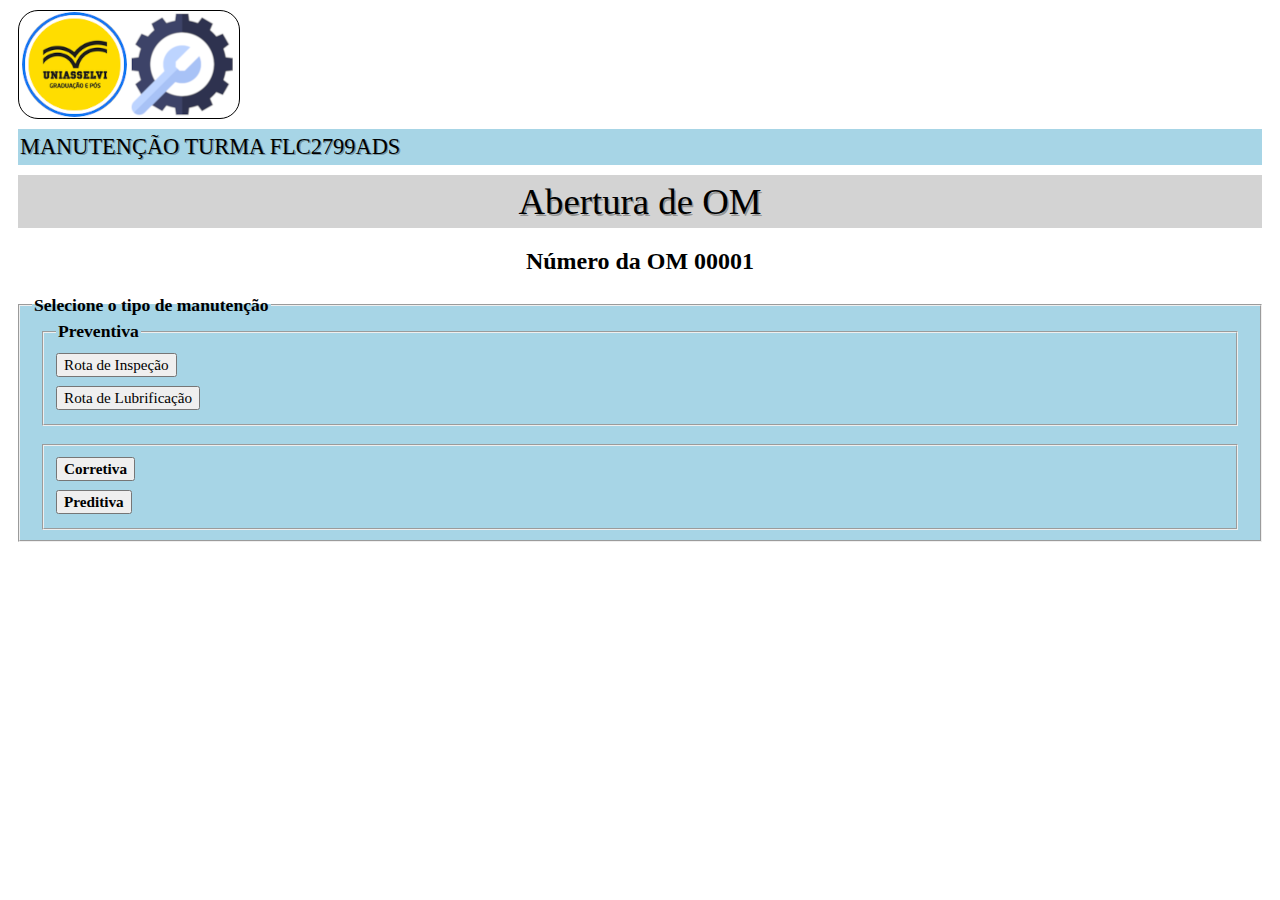
<file: index.html>
<!DOCTYPE html>
<html lang="pt-br">
<head>
    <meta charset="UTF-8">
    <meta http-equiv="X-UA-Compatible" content="IE=edge">
    <meta name="viewport" content="width=device-width, initial-scale=1.0">
    <link rel="shortcut icon" href="img-manut/favicon.ico" type="image/x-icon">
    <title>Ordem de manutenção</title>
    <style>
        * {
            font-family: Cambria, Cochin, Georgia, Times, 'Times New Roman', serif;           
        }        

        header { /* Cabeçalho */ 
            height: auto;
            margin: 5px;
            text-align: center;      
        }

        header > h1 {                     
            font-size: 2.3em;
            font-weight: normal;        
            margin: 5px;
            background-color: lightgray;            
            text-shadow: 1.5px 1.5px 0px rgba(0, 0, 0, 0.30);
            text-align: center;
            padding: 5px;
        }
        
        div.bloco {
            background-image: url("img-manut/manut.png");
            height: 107px;
            width: 220px;
            border: 1px solid black;
            border-radius: 20px;
            margin: 10px;
        }
               
        p {
            background-color: rgb(167, 213, 230);
            font-size: 1.4em;
            font-weight: normal;        
            margin-bottom: 10px;
            text-shadow: 1.4px 1.4px 0px rgba(0, 0, 0, 0.30);
            margin: 10px;
            padding: 5px 2px 5px 2px;
        }
        
        fieldset {
            background-color: rgb(167, 213, 230);
            margin: 0px 10px 0px 10px;
        }
        
        legend {
            font-weight: bolder;
            font-size: 1.1em;              
        }

        button {
            font-size: 0.95em;
            margin: 5px 0px 4px 0px;
            cursor: pointer;           
        }        
        
    </style>   
</head>
<body>
    <div class="bloco" id="q1"></div>
    <p>MANUTENÇÃO TURMA FLC2799ADS</p>
    <header> <!-- Cabeçalho -->          
        <h1>Abertura de OM</h1>
        <h2>Número da OM 00001</h2>
    </header>   
    
    <fieldset>
        <legend>Selecione o tipo de manutenção</legend>
        <fieldset>
            <legend>Preventiva</legend>
            <a href="tipos-mant/insp.html" target="_blank"><button>Rota de Inspeção</button></a><br>
            <a href="tipos-mant/lubr.html" target="_blank"><button>Rota de Lubrificação</button></a>
        </fieldset><br>
        
        <fieldset>
            <a href="tipos-mant/corr.html" target="_blank"><button><b>Corretiva</b></button></a><br>
            <a href="tipos-mant/pred.html" target="_blank"><button><b>Preditiva</b></button></a>
        </fieldset>        
    </fieldset>
</body>
</html>
</file>
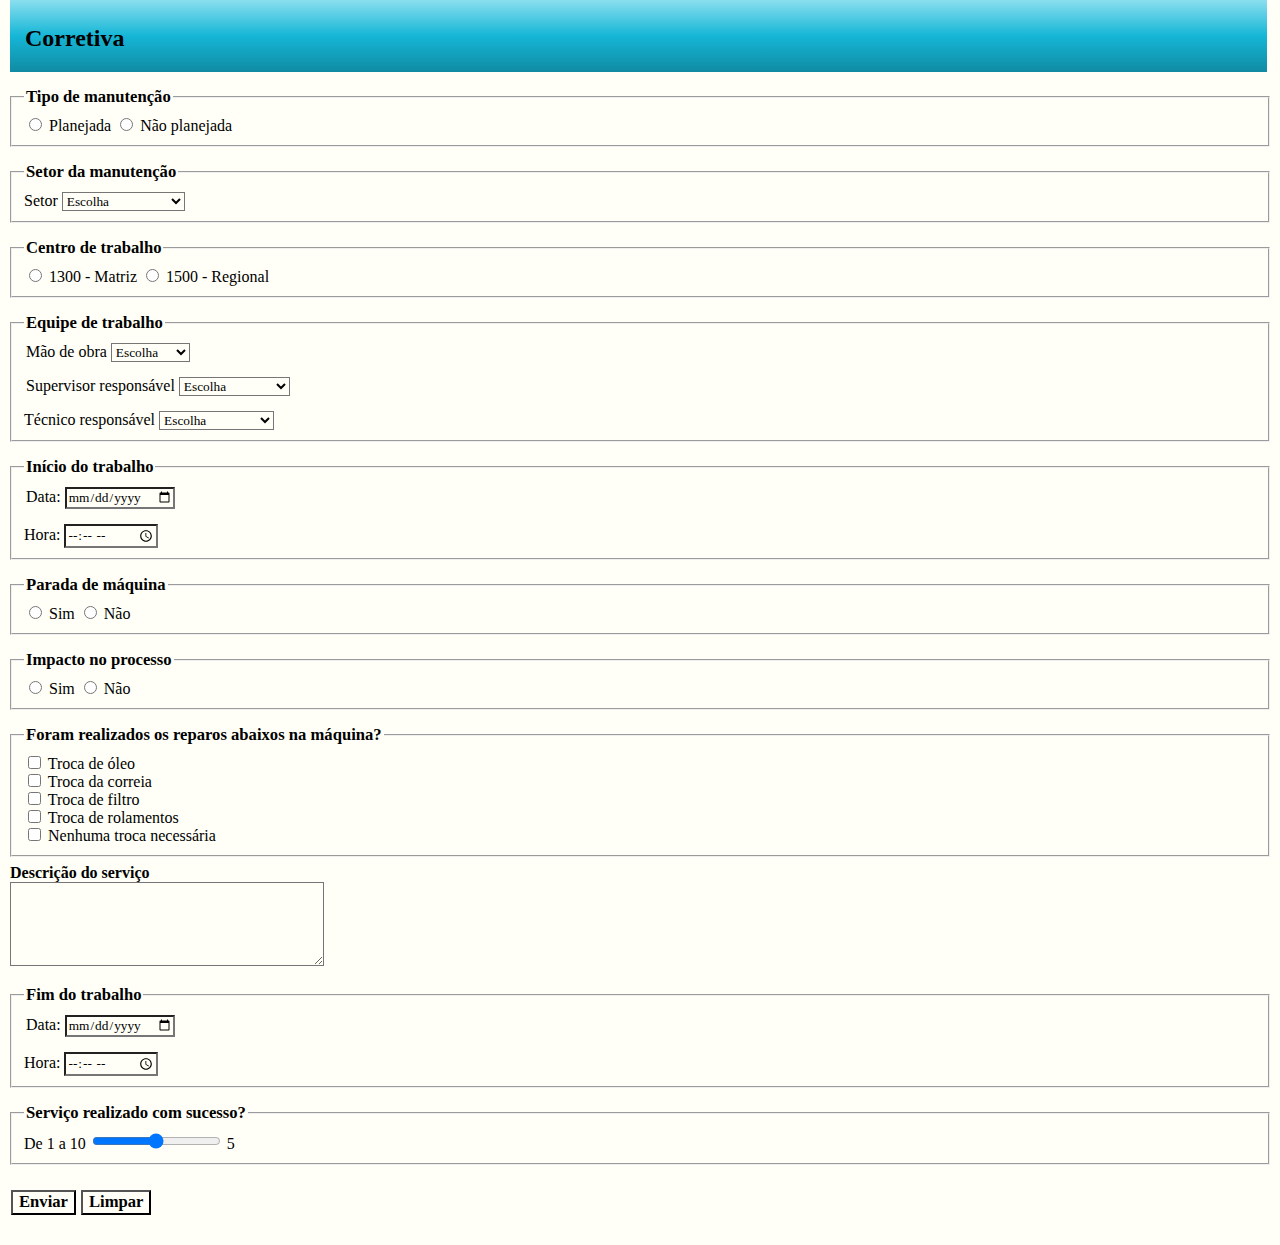
<file: tipos-mant/corr.html>
<!DOCTYPE html>
<html lang="pt-br">
<head>
    <meta charset="UTF-8">
    <meta http-equiv="X-UA-Compatible" content="IE=edge">
    <meta name="viewport" content="width=device-width, initial-scale=1.0">
    <title>Corretiva</title>
    <link rel="stylesheet" href="manutencao/style.css">
</head>
<body>
    <h2>Corretiva</h2>
    <form action="cadastro.php" method="post" autocomplete="on">
        <fieldset>
            <legend>Tipo de manutenção</legend>
            <input type="radio" name="manutencao" id="iplan"> <label for="iplan">Planejada</label>
            <input type="radio" name="manutencao" id="inplan"> <label for="inplan">Não planejada</label>
        </fieldset>

        <fieldset>
            <legend>Setor da manutenção</legend>                            
                <label for="iset">Setor</label>
                <select name="setor" id="iset">
        
                    <option value="" selected>Escolha</option>
                    <optgroup label="Produção">
                        <option>Elétricos</option>
                        <option>Motores</option>
                        <option>Recebimento</option>
                        <option>Saída</option>
                    </optgroup>
                    <optgroup label="Qualidade">
                        <option>Laboratório</option>
                        <option>Liberação</option>
                        <option>Materiais</option>
                    </optgroup>
                    <optgroup label="Administrativo">
                        <option>Escritórios</option>
                        <option>Banheiros</option>
                        <option>Sala de reuniões</option>
                    </optgroup>        
                </select>            
        </fieldset>

        <fieldset>
            <legend>Centro de trabalho</legend>
            <input type="radio" name="centro" id="imatriz"> <label for="imatriz">1300 - Matriz</label>
            <input type="radio" name="centro" id="ireg"> <label for="ireg">1500 - Regional</label>
        </fieldset>

        <fieldset>
            <legend>Equipe de trabalho</legend>
                <p>             
                <label for="iequip">Mão de obra</label>
                <select name="equipe" id="iequip">        
                    <option value="" selected>Escolha</option>
                    <option>Elétrico</option>
                    <option>Mecânico</option>
                    <option>Hidráulico</option>
                    <option>Cívil</option>                                   
                </select>
                <p>
                    <label for="isup">Supervisor responsável</label>
                    <select name="supervisor" id="isup">
                        <option value="" selected>Escolha</option>
                        <option>Trevor Philips</option>
                        <option>Tracey de Santa</option>
                        <option>Franklin Clinton</option>
                        <option>Lamar Davis</option>
                    </select>
                </p>              
                <label for="itec">Técnico responsável</label>
                <select name="tecnico" id="itec">        
                    <option value="" selected>Escolha</option>
                    <option>Coringa</option>
                    <option>Batman</option>
                    <option>Arlequina Harley</option>
                    <option>Bane</option>                                 
                </select>           
        </fieldset>
        
        <fieldset>
            <legend>Início do trabalho</legend> 
            <p>
                <label for="idata">Data: </label>
                <input type="date" name="data" id="idata">
            </p>
            <p id="dh">
                <label for="ihora">Hora: </label>
                <input type="time" name="hora" id="ihora">
            </p>
        </fieldset>
        
        <fieldset>
            <legend>Parada de máquina</legend>
            <input type="radio" name="parada" id="icpar"> <label for="icpar">Sim</label>
            <input type="radio" name="parada" id="ispar"> <label for="ispar">Não</label>
        </fieldset>

        <fieldset>
            <legend>Impacto no processo</legend>
            <input type="radio" name="impacto" id="icimp"> <label for="icimp">Sim</label>
            <input type="radio" name="impacto" id="isimp"> <label for="isimp">Não</label>
        </fieldset>

        <fieldset id="observacao">
            <legend>Foram realizados os reparos abaixos na máquina?</legend>
            <input type="checkbox" name="oleo" id="ioleo"> <label for="ioleo">Troca de óleo</label><br>
            <input type="checkbox" name="correia" id="icorreia"> <label for="icorreia">Troca da correia</label> <br>
            <input type="checkbox" name="filtro" id="ifiltro"> <label for="ifiltro">Troca de filtro</label> <br>
            <input type="checkbox" name="rolam" id="irolam"> <label for="irolam">Troca de rolamentos</label> <br>
            <input type="checkbox" name="nenhum" id="inenhum"> <label for="inenhum">Nenhuma troca necessária</label>
        </fieldset>      

        <p>            
            <label for="imsg"><b>Descrição do serviço</b></label><br>
            <textarea name="msg" id="imsg" cols="40" rows="5"></textarea>
        </p>

        <fieldset>
            <legend>Fim do trabalho</legend> 
            <p>
                <label for="fdata">Data: </label>
                <input type="date" name="data" id="fdata">
            </p>
            <p id="dh">
                <label for="fhora">Hora: </label>
                <input type="time" name="hora" id="fhora">
            </p>
        </fieldset>
        
            <fieldset>
                <legend>Serviço realizado com sucesso?</legend>
                <label for="inum">De 1 a 10</label>
                <input type="range" name="num" id="inum" min="0" max="10" value="5"
                oninput="ival.innerHTML = Number(inum.value)">
                <output id="ival">5</output>
            </fieldset>   

        <p>           
            <input id="enviar" type="submit" value="Enviar">
            <input id="enviar" type="reset" value="Limpar">
        </p>
    </form>
</body>
</html>
</file>
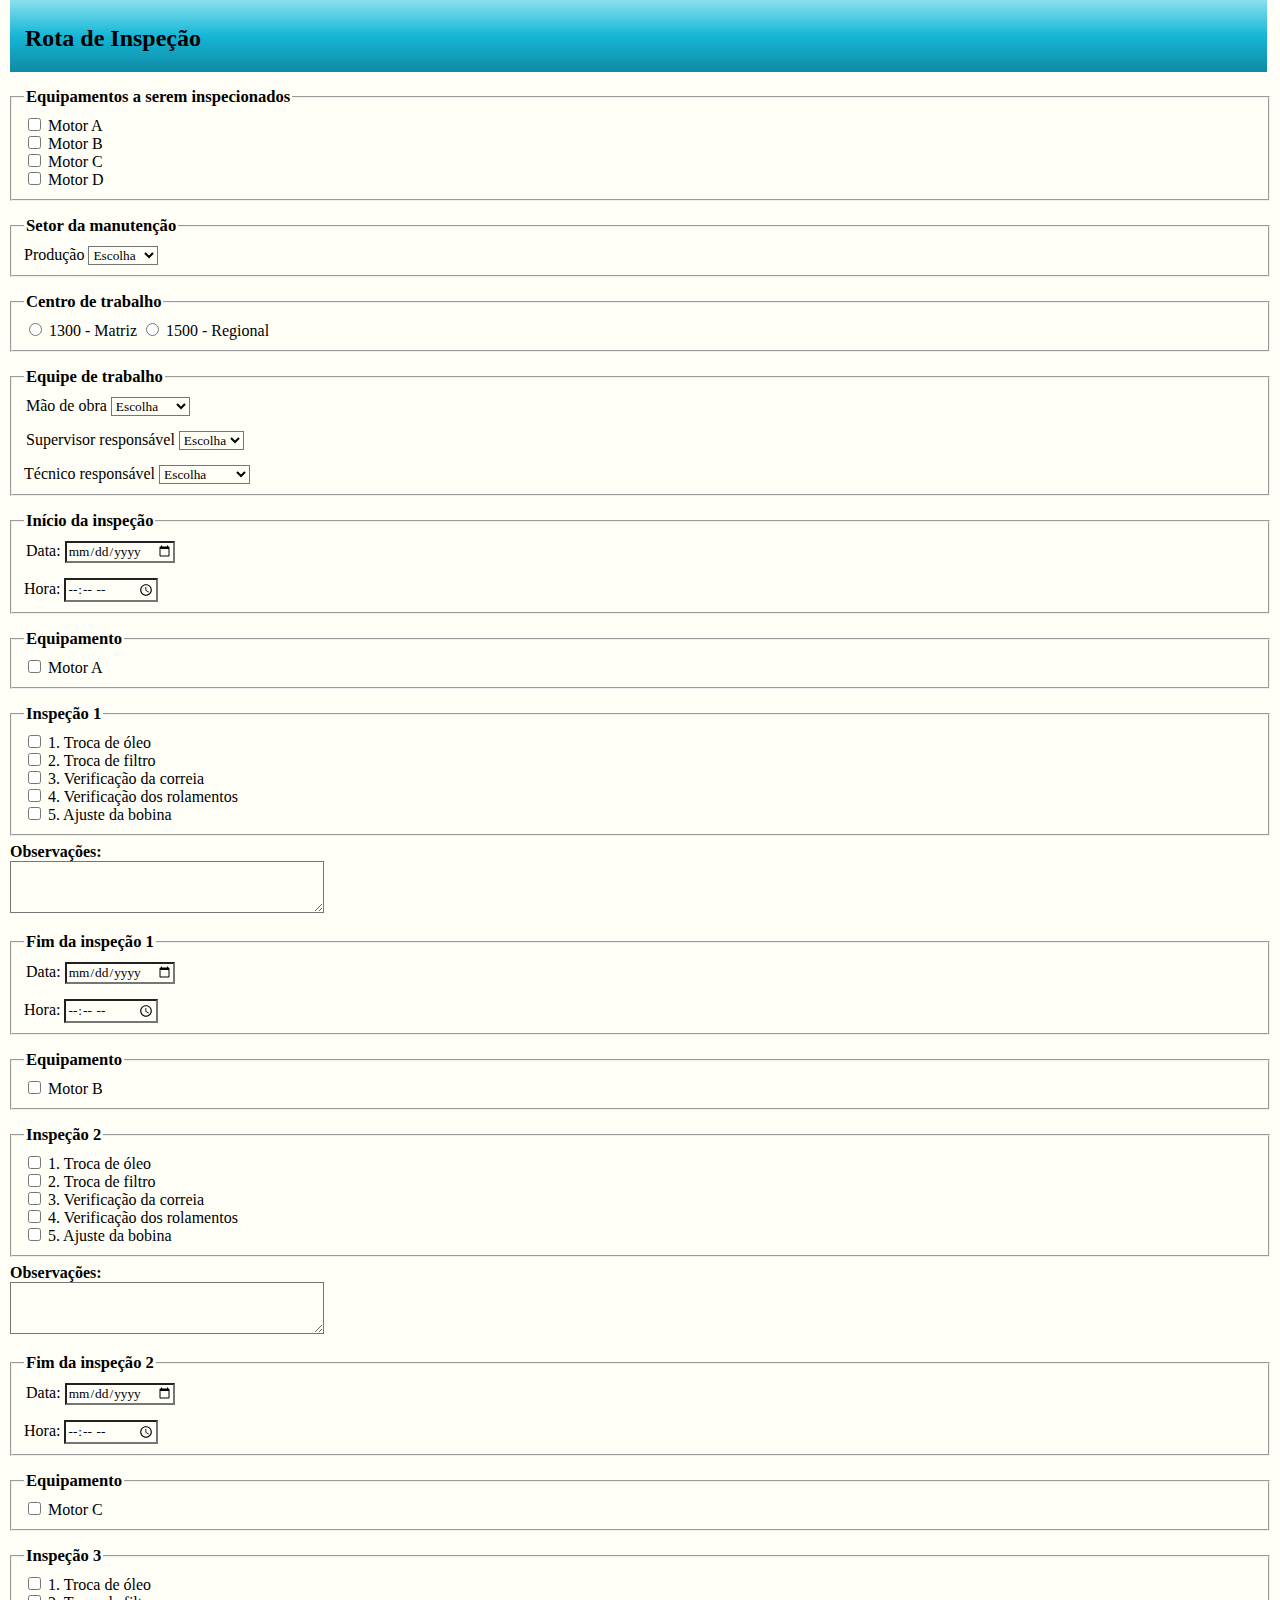
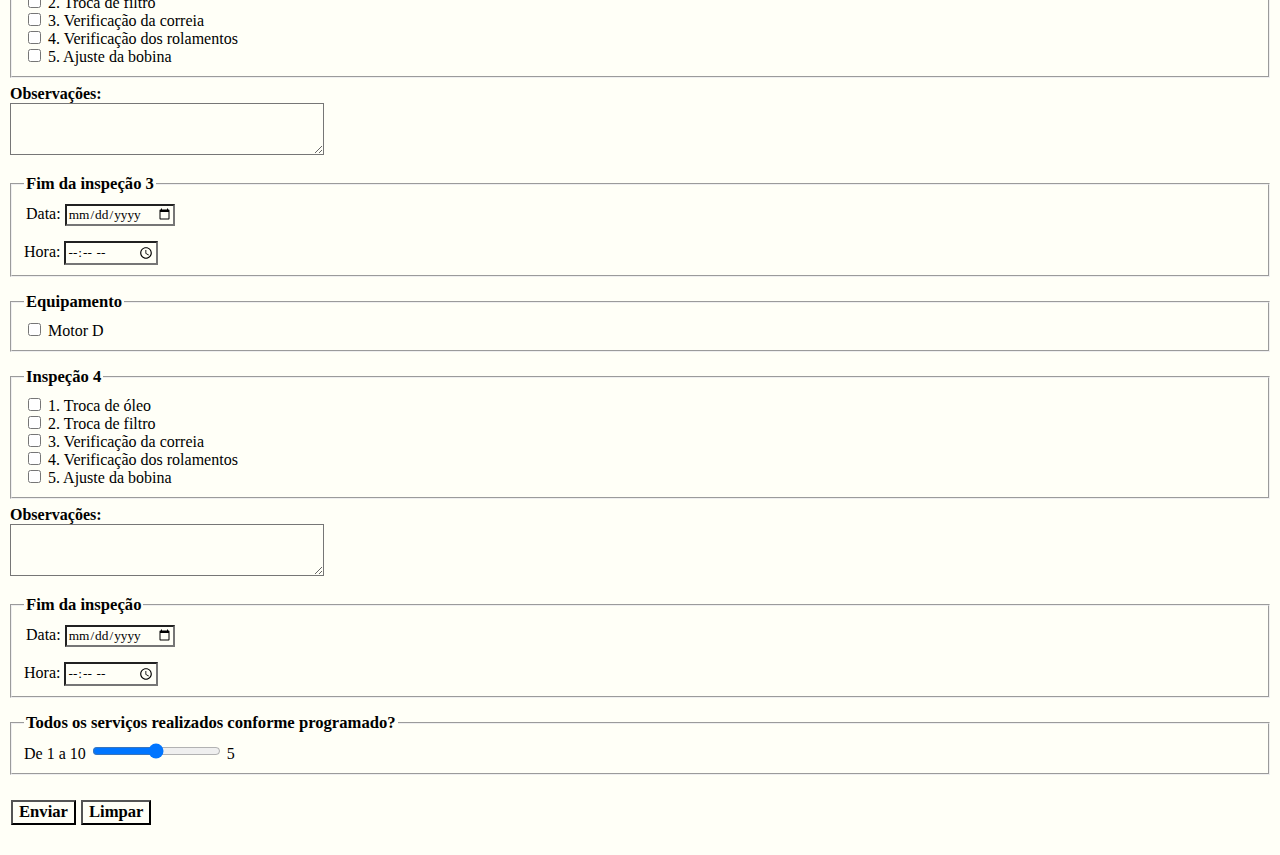
<file: tipos-mant/insp.html>
<!DOCTYPE html>
<html lang="pt-br">
<head>
    <meta charset="UTF-8">
    <meta http-equiv="X-UA-Compatible" content="IE=edge">
    <meta name="viewport" content="width=device-width, initial-scale=1.0">
    <title>Rota de Inspeção</title>
    <link rel="stylesheet" href="manutencao/style.css">
</head>
<body>
    <h2>Rota de Inspeção</h2>
    <form action="cadastro.php" method="post" autocomplete="on">
        <fieldset>
            <legend>Equipamentos a serem inspecionados</legend>
            <input type="checkbox" name="motorA" id="imotorA"> <label for="imotorA">Motor A</label><br>
            <input type="checkbox" name="motorB" id="imotorB"> <label for="imotorB">Motor B</label> <br>
            <input type="checkbox" name="motorC" id="imotorC"> <label for="imotorC">Motor C</label> <br>
            <input type="checkbox" name="motorD" id="imotorD"> <label for="imotorD">Motor D</label>            
        </fieldset>       

        <fieldset>
            <legend>Setor da manutenção</legend>                            
                <label for="iset">Produção</label>
                <select name="setor" id="iset">        
                    <option value="" selected>Escolha</option>
                    <option>Elétricos</option>
                    <option>Motores</option> 
                </select>            
        </fieldset>

        <fieldset>
            <legend>Centro de trabalho</legend>
            <input type="radio" name="centro" id="imatriz"> <label for="imatriz">1300 - Matriz</label>
            <input type="radio" name="centro" id="ireg"> <label for="ireg">1500 - Regional</label>
        </fieldset>

        <fieldset>
            <legend>Equipe de trabalho</legend>
                <p>                         
                <label for="iequip">Mão de obra</label>
                <select name="equipe" id="iequip">        
                    <option value="" selected>Escolha</option>
                    <option>Elétrico</option>
                    <option>Mecânico</option>
                    <option>Hidráulico</option>
                    <option>Cívil</option>
                </select>
                <p>
                    <label for="isup">Supervisor responsável</label>
                    <select name="supervisor" id="isup">
                        <option value="" selected>Escolha</option>
                        <option>Adilson</option>
                        <option>Pedro</option>
                        <option>José</option>
                        <option>Carlos</option>
                    </select>
                </p>              
                <label for="itec">Técnico responsável</label>
                <select name="tecnico" id="itec">        
                    <option value="" selected>Escolha</option>
                    <option>Marcão</option>
                    <option>Joselito</option>
                    <option>Tonhão</option>
                    <option>Miguelzinho</option>
                </select>           
        </fieldset>
        
        <fieldset>
            <legend>Início da inspeção</legend> 
            <p>
                <label for="idata">Data: </label>
                <input type="date" name="data" id="idata">
            </p>
            <p id="dh">
                <label for="ihora">Hora: </label>
                <input type="time" name="hora" id="ihora">
            </p>
        </fieldset>
        
        <fieldset>
            <legend>Equipamento</legend>
            <input type="checkbox" name="motorA" id="imotorA"> <label for="imotorA">Motor A</label>            
        </fieldset> 

        <fieldset id="observacao">
            <legend>Inspeção 1</legend>
            <input type="checkbox" name="oleo" id="ioleo"> <label for="ioleo">1. Troca de óleo</label><br>
            <input type="checkbox" name="filtro" id="ifiltro"> <label for="ifiltro">2. Troca de filtro</label> <br>
            <input type="checkbox" name="correiaver" id="icorreiaver"> <label for="icorreiaver">3. Verificação da correia</label> <br>
            <input type="checkbox" name="rolamver" id="irolamver"> <label for="irolamver">4. Verificação dos rolamentos</label> <br>
            <input type="checkbox" name="bobina" id="ibobina"> <label for="inbobina">5. Ajuste da bobina</label>
        </fieldset>       

        <p>            
            <label for="iobs"><b>Observações:</b></label><br>
            <textarea name="msg" id="iobs" cols="40" rows="3"></textarea>
        </p>

        <fieldset>
            <legend>Fim da inspeção 1</legend> 
            <p>
                <label for="fdata1">Data: </label>
                <input type="date" name="data" id="fdata1">
            </p>
            <p id="dh">
                <label for="fhora1">Hora: </label>
                <input type="time" name="hora" id="fhora1">
            </p>
        </fieldset>

        <fieldset>
            <legend>Equipamento</legend>
            <input type="checkbox" name="motorB" id="imotorB"> <label for="imotorB">Motor B</label>            
        </fieldset> 

        <fieldset id="observacao">
            <legend>Inspeção 2</legend>
            <input type="checkbox" name="oleo" id="ioleo"> <label for="ioleo">1. Troca de óleo</label><br>
            <input type="checkbox" name="filtro" id="ifiltro"> <label for="ifiltro">2. Troca de filtro</label> <br>
            <input type="checkbox" name="correiaver" id="icorreiaver"> <label for="icorreiaver">3. Verificação da correia</label> <br>
            <input type="checkbox" name="rolamver" id="irolamver"> <label for="irolamver">4. Verificação dos rolamentos</label> <br>
            <input type="checkbox" name="bobina" id="ibobina"> <label for="inbobina">5. Ajuste da bobina</label>
        </fieldset>       

        <p>            
            <label for="iobs"><b>Observações:</b></label><br>
            <textarea name="msg" id="iobs" cols="40" rows="3"></textarea>
        </p>

        <fieldset>
            <legend>Fim da inspeção 2</legend> 
            <p>
                <label for="fdata2">Data: </label>
                <input type="date" name="data" id="fdata2">
            </p>
            <p id="dh">
                <label for="fhora2">Hora: </label>
                <input type="time" name="hora" id="fhora2">
            </p> 
        </fieldset>

        <fieldset>
            <legend>Equipamento</legend>
            <input type="checkbox" name="motorC" id="imotorC"> <label for="imotorC">Motor C</label>           
        </fieldset> 

        <fieldset id="observacao">
            <legend>Inspeção 3</legend>
            <input type="checkbox" name="oleo" id="ioleo"> <label for="ioleo">1. Troca de óleo</label><br>
            <input type="checkbox" name="filtro" id="ifiltro"> <label for="ifiltro">2. Troca de filtro</label> <br>
            <input type="checkbox" name="correiaver" id="icorreiaver"> <label for="icorreiaver">3. Verificação da correia</label> <br>
            <input type="checkbox" name="rolamver" id="irolamver"> <label for="irolamver">4. Verificação dos rolamentos</label> <br>
            <input type="checkbox" name="bobina" id="ibobina"> <label for="inbobina">5. Ajuste da bobina</label>
        </fieldset>       

        <p>            
            <label for="iobs"><b>Observações:</b></label><br>
            <textarea name="msg" id="iobs" cols="40" rows="3"></textarea>
        </p>

        <fieldset>
            <legend>Fim da inspeção 3</legend> 
            <p>
                <label for="fdata3">Data: </label>
                <input type="date" name="data" id="fdata3">
            </p>
            <p id="dh">
                <label for="fhora3">Hora: </label>
                <input type="time" name="hora" id="fhora3">
            </p>
        </fieldset>

        <fieldset>
            <legend>Equipamento</legend>
            <input type="checkbox" name="motorD" id="imotorD"> <label for="imotorD">Motor D</label>            
        </fieldset> 

        <fieldset id="observacao">
            <legend>Inspeção 4</legend>
            <input type="checkbox" name="oleo" id="ioleo"> <label for="ioleo">1. Troca de óleo</label><br>
            <input type="checkbox" name="filtro" id="ifiltro"> <label for="ifiltro">2. Troca de filtro</label> <br>
            <input type="checkbox" name="correiaver" id="icorreiaver"> <label for="icorreiaver">3. Verificação da correia</label> <br>
            <input type="checkbox" name="rolamver" id="irolamver"> <label for="irolamver">4. Verificação dos rolamentos</label> <br>
            <input type="checkbox" name="bobina" id="ibobina"> <label for="ibobina">5. Ajuste da bobina</label>
        </fieldset>       

        <p>            
            <label for="iobs"><b>Observações:</b></label><br>
            <textarea name="msg" id="iobs" cols="40" rows="3"></textarea>
        </p>

        <fieldset>
            <legend>Fim da inspeção</legend> 
            <p>
                <label for="fdata">Data: </label>
                <input type="date" name="data" id="fdata">
            </p>
            <p id="dh">
                <label for="fhora">Hora: </label>
                <input type="time" name="hora" id="fhora">
            </p>
        </fieldset>
        
            <fieldset>
                <legend>Todos os serviços realizados conforme programado?</legend>
                <label for="inum">De 1 a 10</label>
                <input type="range" name="num" id="inum" min="0" max="10" value="5"
                oninput="ival.innerHTML = Number(inum.value)">
                <output id="ival">5</output>
            </fieldset>      

        <p>
            <input id="enviar" type="submit" value="Enviar">
            <input id="enviar" type="reset" value="Limpar">
        </p>
    </form>
</body>
</html>
</file>
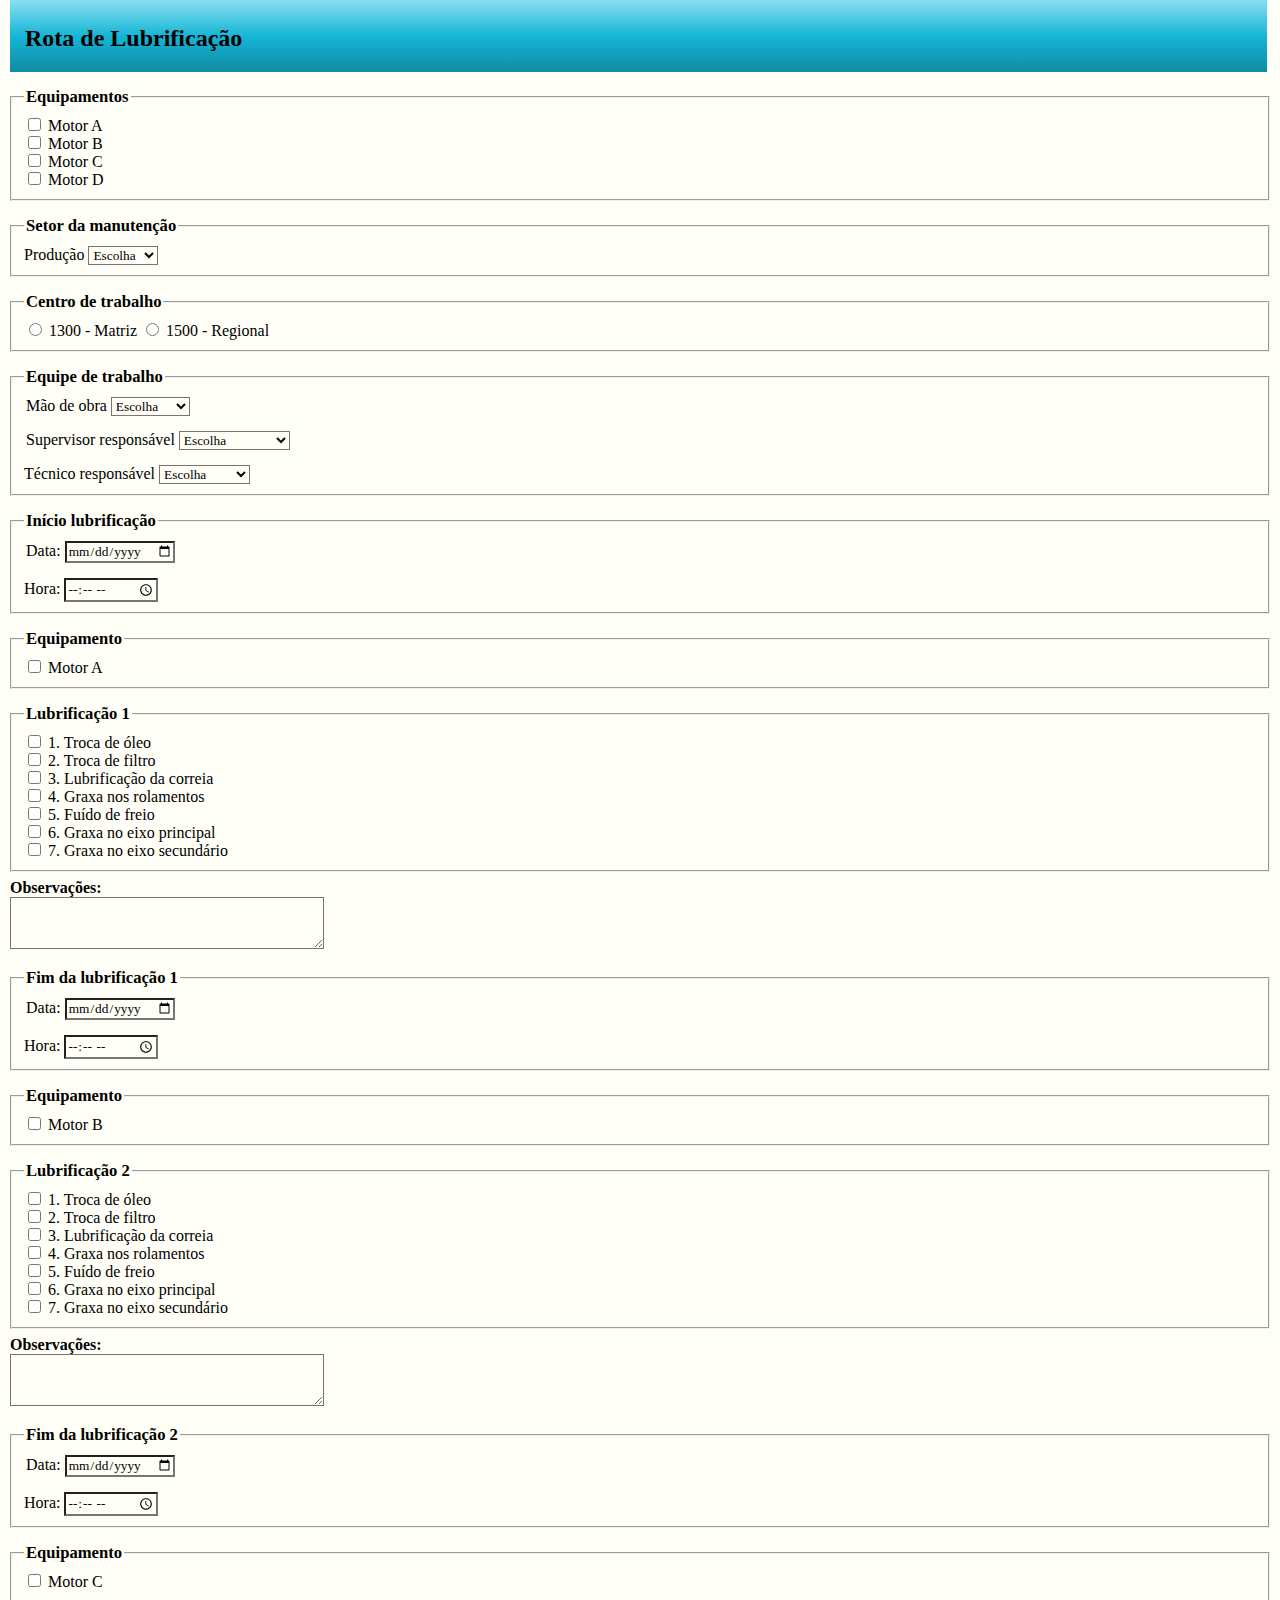
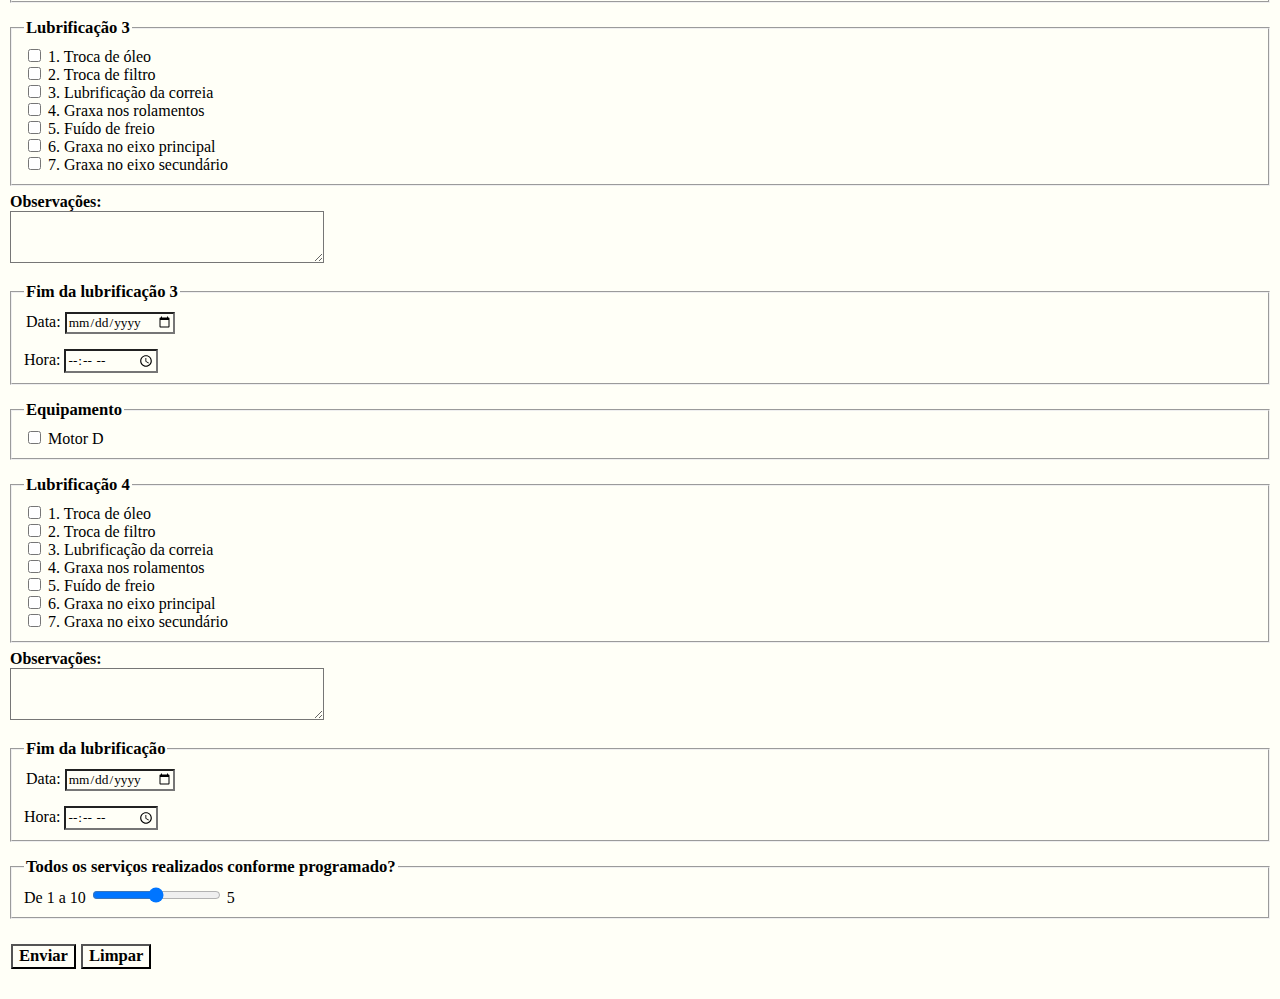
<file: tipos-mant/lubr.html>
<!DOCTYPE html>
<html lang="pt-br">
<head>
    <meta charset="UTF-8">
    <meta http-equiv="X-UA-Compatible" content="IE=edge">
    <meta name="viewport" content="width=device-width, initial-scale=1.0">
    <title>Rota de Lunbrificação</title>
    <link rel="stylesheet" href="manutencao/style.css">
</head>
<body>
    <h2>Rota de Lubrificação</h2>
    <form action="cadastro.php" method="post" autocomplete="on">
        <fieldset>
            <legend>Equipamentos</legend>
            <input type="checkbox" name="motorA" id="imotorA"> <label for="imotorA">Motor A</label><br>
            <input type="checkbox" name="motorB" id="imotorB"> <label for="imotorB">Motor B</label> <br>
            <input type="checkbox" name="motorC" id="imotorC"> <label for="imotorC">Motor C</label> <br>
            <input type="checkbox" name="motorD" id="imotorD"> <label for="imotorD">Motor D</label>            
        </fieldset>       

        <fieldset>
            <legend>Setor da manutenção</legend>                            
                <label for="iset">Produção</label>
                <select name="setor" id="iset">        
                    <option value="" selected>Escolha</option>
                    <option>Elétricos</option>
                    <option>Motores</option> 
                </select>            
        </fieldset>

        <fieldset>
            <legend>Centro de trabalho</legend>
            <input type="radio" name="centro" id="imatriz"> <label for="imatriz">1300 - Matriz</label>
            <input type="radio" name="centro" id="ireg"> <label for="ireg">1500 - Regional</label>
        </fieldset>

        <fieldset>
            <legend>Equipe de trabalho</legend>                         
                <p>
                <label for="iequip">Mão de obra</label>
                <select name="equipe" id="iequip">        
                    <option value="" selected>Escolha</option>
                    <option>Elétrico</option>
                    <option>Mecânico</option>
                    <option>Hidráulico</option>
                    <option>Cívil</option>                                   
                </select>
                <p>
                    <label for="isup">Supervisor responsável</label>
                    <select name="supervisor" id="isup">
                        <option value="" selected>Escolha</option>
                        <option>Trevor Philips</option>
                        <option>Tracey de Santa</option>
                        <option>Franklin Clinton</option>
                        <option>Lamar Davis</option>
                    </select>
                </p>              
                <label for="itec">Técnico responsável</label>
                <select name="tecnico" id="itec">        
                    <option value="" selected>Escolha</option>
                    <option>Marcão</option>
                    <option>Joselito</option>
                    <option>Tonhão</option>
                    <option>Miguelzinho</option>                                
                </select>           
        </fieldset>
        
        <fieldset>
            <legend>Início lubrificação</legend> 
            <p>
                <label for="idata">Data: </label>
                <input type="date" name="data" id="idata">
            </p>
            <p id="dh">
                <label for="ihora">Hora: </label>
                <input type="time" name="hora" id="ihora">
            </p>
        </fieldset>
        
        <fieldset>
            <legend>Equipamento</legend>
            <input type="checkbox" name="motorA" id="imotorA"> <label for="imotorA">Motor A</label>            
        </fieldset>

        <fieldset id="observacao">
            <legend>Lubrificação 1</legend>
            <input type="checkbox" name="oleolub" id="ioleolub"> <label for="ioleolub">1. Troca de óleo</label><br>
            <input type="checkbox" name="filtrolub" id="ifiltrolub"> <label for="ifiltrolub">2. Troca de filtro</label> <br>
            <input type="checkbox" name="correialub" id="icorreialub"> <label for="icorreialub">3. Lubrificação da correia</label> <br>
            <input type="checkbox" name="rolamver" id="irolamver"> <label for="irolamver">4. Graxa nos rolamentos</label> <br>
            <input type="checkbox" name="freio" id="ifreio"> <label for="ifreio">5. Fuído de freio</label> <br>
            <input type="checkbox" name="eixo" id="ieixo"> <label for="ieixo">6. Graxa no eixo principal</label> <br>
            <input type="checkbox" name="eixo" id="ieixo"> <label for="ieixo">7. Graxa no eixo secundário</label>
        </fieldset>      

        <p>            
            <label for="iobs"><b>Observações:</b></label><br>
            <textarea name="msg" id="iobs" cols="40" rows="3"></textarea>
        </p>

        <fieldset>
            <legend>Fim da lubrificação 1</legend> 
            <p>
                <label for="fdata1">Data: </label>
                <input type="date" name="data" id="fdata1">
            </p>
            <p id="dh">
                <label for="fhora1">Hora: </label>
                <input type="time" name="hora" id="fhora1">
            </p>
        </fieldset>

        <fieldset>
            <legend>Equipamento</legend>
            <input type="checkbox" name="motorB" id="imotorB"> <label for="imotorB">Motor B</label>           
        </fieldset> 

        <fieldset id="observacao">
            <legend>Lubrificação 2</legend>
            <input type="checkbox" name="oleolub" id="ioleolub"> <label for="ioleolub">1. Troca de óleo</label><br>
            <input type="checkbox" name="filtrolub" id="ifiltrolub"> <label for="ifiltrolub">2. Troca de filtro</label> <br>
            <input type="checkbox" name="correialub" id="icorreialub"> <label for="icorreialub">3. Lubrificação da correia</label> <br>
            <input type="checkbox" name="rolamver" id="irolamver"> <label for="irolamver">4. Graxa nos rolamentos</label> <br>
            <input type="checkbox" name="freio" id="ifreio"> <label for="ifreio">5. Fuído de freio</label> <br>
            <input type="checkbox" name="eixo" id="ieixo"> <label for="ieixo">6. Graxa no eixo principal</label> <br>
            <input type="checkbox" name="eixo" id="ieixo"> <label for="ieixo">7. Graxa no eixo secundário</label>
        </fieldset>         

        <p>            
            <label for="iobs"><b>Observações:</b></label><br>
            <textarea name="msg" id="iobs" cols="40" rows="3"></textarea>
        </p>

        <fieldset>
            <legend>Fim da lubrificação 2</legend> 
            <p>
                <label for="fdata2">Data: </label>
                <input type="date" name="data" id="fdata2">
            </p>
            <p id="dh">
                <label for="fhora2">Hora: </label>
                <input type="time" name="hora" id="fhora2">
            </p>
        </fieldset>

        <fieldset>
            <legend>Equipamento</legend>
            <input type="checkbox" name="motorC" id="imotorC"> <label for="imotorC">Motor C</label>            
        </fieldset> 

        <fieldset id="observacao">
            <legend>Lubrificação 3</legend>
            <input type="checkbox" name="oleolub" id="ioleolub"> <label for="ioleolub">1. Troca de óleo</label><br>
            <input type="checkbox" name="filtrolub" id="ifiltrolub"> <label for="ifiltrolub">2. Troca de filtro</label> <br>
            <input type="checkbox" name="correialub" id="icorreialub"> <label for="icorreialub">3. Lubrificação da correia</label> <br>
            <input type="checkbox" name="rolamver" id="irolamver"> <label for="irolamver">4. Graxa nos rolamentos</label> <br>
            <input type="checkbox" name="freio" id="ifreio"> <label for="ifreio">5. Fuído de freio</label> <br>
            <input type="checkbox" name="eixo" id="ieixo"> <label for="ieixo">6. Graxa no eixo principal</label> <br>
            <input type="checkbox" name="eixo" id="ieixo"> <label for="ieixo">7. Graxa no eixo secundário</label>
        </fieldset>   

        <p>            
            <label for="iobs"><b>Observações:</b></label><br>
            <textarea name="msg" id="iobs" cols="40" rows="3"></textarea>
        </p>

        <fieldset>
            <legend>Fim da lubrificação 3</legend> 
            <p>
                <label for="fdata3">Data: </label>
                <input type="date" name="data" id="fdata3">
            </p>
            <p id="dh">
                <label for="fhora3">Hora: </label>
                <input type="time" name="hora" id="fhora3">
            </p> 
        </fieldset>

        <fieldset>
            <legend>Equipamento</legend>
            <input type="checkbox" name="motorD" id="imotorD"> <label for="imotorD">Motor D</label>            
        </fieldset> 

        <fieldset id="observacao">
            <legend>Lubrificação 4</legend>
            <input type="checkbox" name="oleolub" id="ioleolub"> <label for="ioleolub">1. Troca de óleo</label><br>
            <input type="checkbox" name="filtrolub" id="ifiltrolub"> <label for="ifiltrolub">2. Troca de filtro</label> <br>
            <input type="checkbox" name="correialub" id="icorreialub"> <label for="icorreialub">3. Lubrificação da correia</label> <br>
            <input type="checkbox" name="rolamver" id="irolamver"> <label for="irolamver">4. Graxa nos rolamentos</label> <br>
            <input type="checkbox" name="freio" id="ifreio"> <label for="ifreio">5. Fuído de freio</label> <br>
            <input type="checkbox" name="eixo" id="ieixo"> <label for="ieixo">6. Graxa no eixo principal</label> <br>
            <input type="checkbox" name="eixo" id="ieixo"> <label for="ieixo">7. Graxa no eixo secundário</label>
        </fieldset>   

        <p>            
            <label for="iobs"><b>Observações:</b></label><br>
            <textarea name="msg" id="iobs" cols="40" rows="3"></textarea>
        </p>

        <fieldset>
            <legend>Fim da lubrificação</legend> 
            <p>
                <label for="fdata">Data: </label>
                <input type="date" name="data" id="fdata">
            </p>
            <p id="dh">
                <label for="fhora">Hora: </label>
                <input type="time" name="hora" id="fhora">
            </p>
        </fieldset>
        
            <fieldset>
                <legend>Todos os serviços realizados conforme programado?</legend>
                <label for="inum">De 1 a 10</label>
                <input type="range" name="num" id="inum" min="0" max="10" value="5"
                oninput="ival.innerHTML = Number(inum.value)">
                <output id="ival">5</output>
            </fieldset>    

        <p>
            <input id="enviar" type="submit" value="Enviar">
            <input id="enviar" type="reset" value="Limpar">
        </p>
    </form>
</body>
</html>
</file>
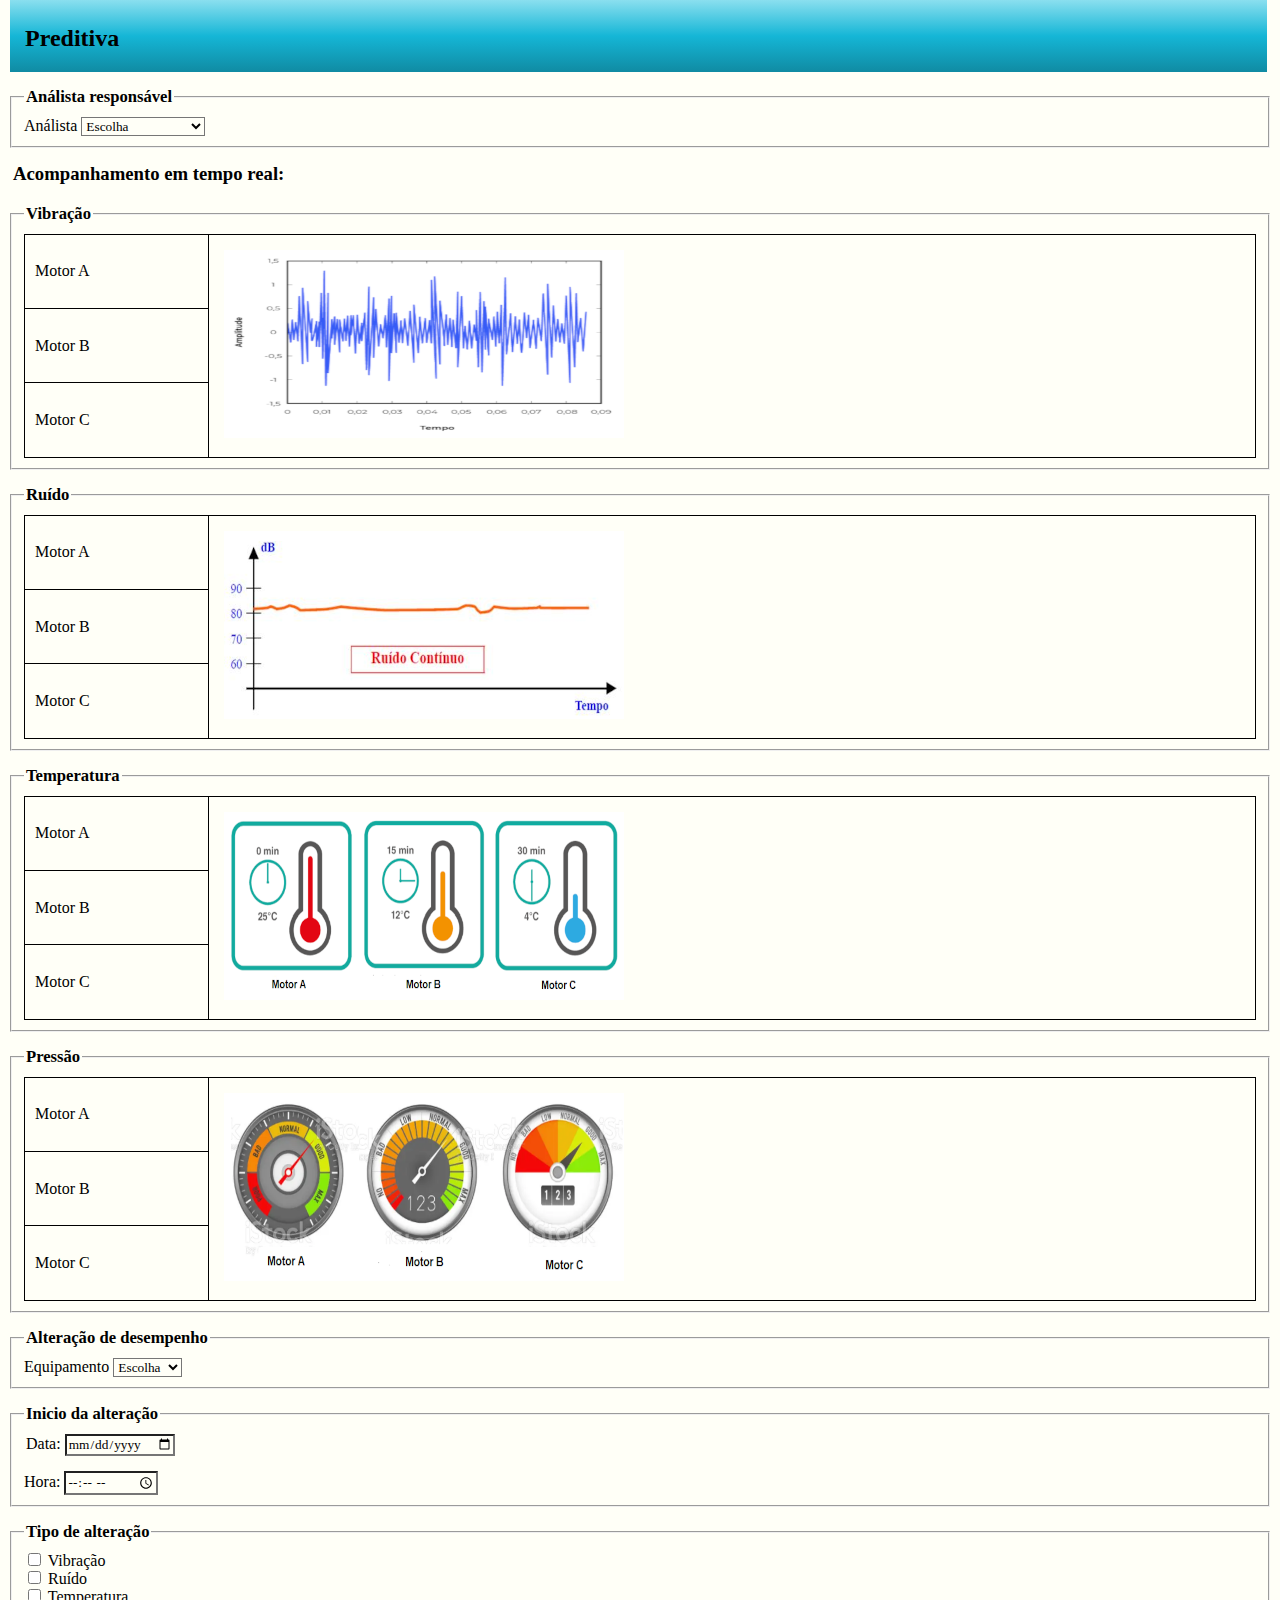
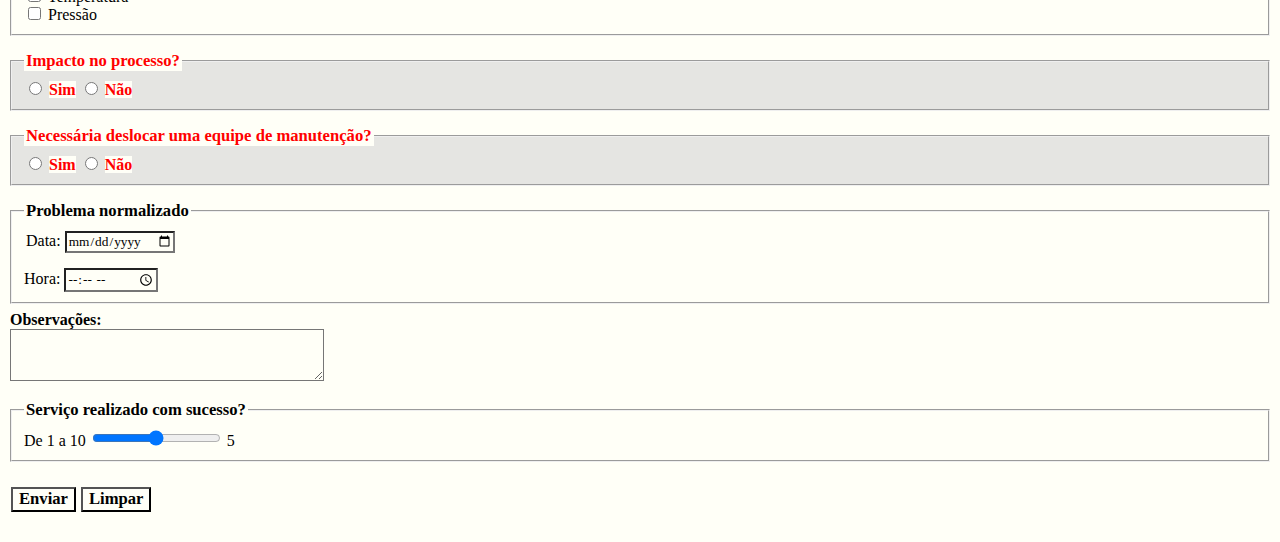
<file: tipos-mant/pred.html>
<!DOCTYPE html>
<html lang="pt-br">
<head>
    <meta charset="UTF-8">
    <meta http-equiv="X-UA-Compatible" content="IE=edge">
    <meta name="viewport" content="width=device-width, initial-scale=1.0">
    <title>Preditiva</title>
    <link rel="stylesheet" href="manutencao/style.css">
</head>
<body>
    <h2>Preditiva</h2>
    <form action="cadastro.php" method="post" autocomplete="on">
        <fieldset>
            <legend>Análista responsável</legend>                            
                <label for="iana">Análista</label>
                <select name="ana" id="iana">        
                    <option value="" selected>Escolha</option>
                    <optgroup label="1° Turno">
                        <option>Rambo</option>
                        <option>Huck</option>
                    </optgroup>
                    <optgroup label="2° Turno">
                        <option>Thor</option>
                        <option>Xuxa</option>
                    </optgroup>
                    <optgroup label="3° Turno">
                        <option>Cris Cyborg</option>
                        <option>Wanderley Silva</option>
                    </optgroup>        
                </select>            
        </fieldset>

        <h3>Acompanhamento em tempo real:</h3>    
        <fieldset>
            <legend>Vibração</legend>
            <div id="container">
                <table>
                    <thead>
                        <tr>
                            <td>Motor A</td>
                            <td rowspan="4"><picture>
                                <source media="(max-width: 500px)" srcset="imagens/vibracaopq.png">             
                                <img src="imagens/vibracao.png" alt="Vibração"></picture>                             
                            <!--<img src="imagens/vibracao.png" alt="Vibração">-->
                            </td>
                        </tr>
                        <tr><td>Motor B</td></tr>
                        <tr><td>Motor C</td></tr>                        
                    </thead>
                </table>            
            </div>          
        </fieldset>

        <fieldset>
            <legend>Ruído</legend>
            <div id="container">
                <table>
                    <thead>
                        <tr>
                            <td>Motor A</td>
                            <td rowspan="4"><picture>
                                <source media="(max-width: 500px)" srcset="imagens/ruidopq.png">             
                                <img src="imagens/ruido.png" alt="Ruído"></picture> 
                            <!--<img src="imagens/ruido.png" alt="Ruído">-->
                            </td>
                        </tr>                       
                        <tr><td>Motor B</td></tr>
                        <tr><td>Motor C</td></tr>
                    </thead>
                </table>            
            </div>      
        </fieldset>

        <fieldset>
            <legend>Temperatura</legend>
            <div id="container">
                <table>
                    <thead>
                        <tr>
                            <td>Motor A</td>
                            <td rowspan="4"><picture>
                                <source media="(max-width: 500px)" srcset="imagens/temperaturapq.png">             
                                <img src="imagens/temperatura.png" alt="Temperatura"></picture>
                            <!--<img src="imagens/temperatura.png" alt="Temperatura">-->
                            </td>
                        </tr> 
                        <tr><td>Motor B</td></tr>
                        <tr><td>Motor C</td></tr>
                    </thead>
                </table>            
            </div>             
        </fieldset>

        <fieldset>
            <legend>Pressão</legend>
            <div id="container">
                <table>
                    <thead>
                        <tr>
                            <td>Motor A</td>
                            <td rowspan="4"><picture>
                                <source media="(max-width: 500px)" srcset="imagens/pressaopq.png">             
                                <img src="imagens/pressao.png" alt="Pressão"></picture>
                            <!--<img src="imagens/pressao.png" alt="Pressão">-->
                            </td>
                        </tr>
                        <tr><td>Motor B</td></tr>
                        <tr><td>Motor C</td></tr>
                    </thead>
                </table>            
            </div>             
        </fieldset>

        <fieldset>
            <legend>Alteração de desempenho</legend>                          
                <label for="iequ">Equipamento</label>
                <select name="equipamentopre" id="iequ">        
                    <option value="" selected>Escolha</option>
                        <option>Motor A</option>
                        <option>Motor B</option>
                        <option>Motor C</option>
                        <option>Motor D</option>
                    </select>         
        </fieldset>

        <fieldset>
            <legend>Inicio da alteração</legend> 
            <p>
                <label for="idata">Data: </label>
                <input type="date" name="data" id="idata">
            </p>
            <p id="dh">
                <label for="ihora">Hora: </label>
                <input type="time" name="hora" id="ihora">
            </p>
        </fieldset>

        <fieldset>
            <legend>Tipo de alteração</legend>
            <input type="checkbox" name="vibracao" id="ivibr"> <label for="ivibr">Vibração</label><br>
            <input type="checkbox" name="correia" id="icorreia"> <label for="icorreia">Ruído</label> <br>
            <input type="checkbox" name="filtro" id="ifiltro"> <label for="ifiltro">Temperatura</label> <br>
            <input type="checkbox" name="rolam" id="irolam"> <label for="irolam">Pressão</label> <br>            
        </fieldset>
        
        <fieldset id="emergencia">
            <legend>Impacto no processo?</legend>
            <input type="radio" name="impro" id="iimpro"> <label for="iimpro">Sim</label>
            <input type="radio" name="impro" id="inimpro"> <label for="inimpro">Não</label>                       
        </fieldset>

        <fieldset id="emergencia">
            <legend>Necessária deslocar uma equipe de manutenção?</legend>
            <input type="radio" name="manu" id="imanusim"> <label for="imanusim">Sim</label>
            <input type="radio" name="manu" id="imanunao"> <label for="imanunao">Não</label>                       
        </fieldset>        

        <fieldset id="observacao">
            <legend>Problema normalizado</legend>
            <p>
                <label for="fdata">Data: </label>
                <input type="date" name="data" id="fdata">
            </p>
            <p id="dh">
                <label for="fhora">Hora: </label>
                <input type="time" name="hora" id="fhora">
            </p>  
        </fieldset>
        
        <p>            
            <label for="iobs"><b>Observações:</b></label><br>
            <textarea name="msg" id="iobs" cols="40" rows="3"></textarea>
        </p>
        
        <fieldset>
            <legend>Serviço realizado com sucesso?</legend>
            <label for="inum">De 1 a 10</label>
            <input type="range" name="num" id="inum" min="0" max="10" value="5"
            oninput="ival.innerHTML = Number(inum.value)">
            <output id="ival">5</output>
        </fieldset> 

        <p>
            <input id="enviar" type="submit" value="Enviar">
            <input id="enviar" type="reset" value="Limpar">
        </p>
    </form>
</body>
</html>
</file>
<file: tipos-mant/manutencao/style.css>
@charset "UTF-8";

* {
    font-family: Cambria, Cochin, Georgia, Times, 'Times New Roman', serif;
    background-color: rgb(255, 255, 247);    
    --cor0: #8ADFEF;
    --cor1: #15B6D6;
    --cor2: #108BA3;
    margin-top: 0px;
    padding-top: 0px;    
}

h2 {
    /* background-color: rgb(167, 213, 230); */
    background-image: linear-gradient(to bottom, var(--cor0), var(--cor1), var(--cor2));
    padding: 25px 0px 20px 15px;  
    margin: 0px 5px 15px 2px;
    width: auto;
}

h3 {
    margin-left: 5px;
}

legend {
    font-weight: bolder;
    font-size: 1.04em;
    margin-bottom: 10px;                   
}

fieldset {
    margin-bottom: 15px;
}

option {
    font-size: 1.04em;
}

table {
    border-collapse: collapse;
    width: 100%;     
}

th, td {
    border: 1px solid black;
    padding: 10px;               
}

img {
    width: auto;
    padding: 5px; 
}

#emergencia {
    background-color: rgba(211, 211, 211, 0.582);
    color: red;
    font-weight: bolder;    
}

p {
    margin: 0px 0px 15px 2px;
}

#dh {
    margin: 0px;
}

#enviar {
    font-weight: bolder;
    font-size: 1.04em;
    margin: 10px 0px 15px 1px;    
}

#observacao {
    margin-bottom: 7px;
}

img {
    max-width: 100%;        
}
</file>
